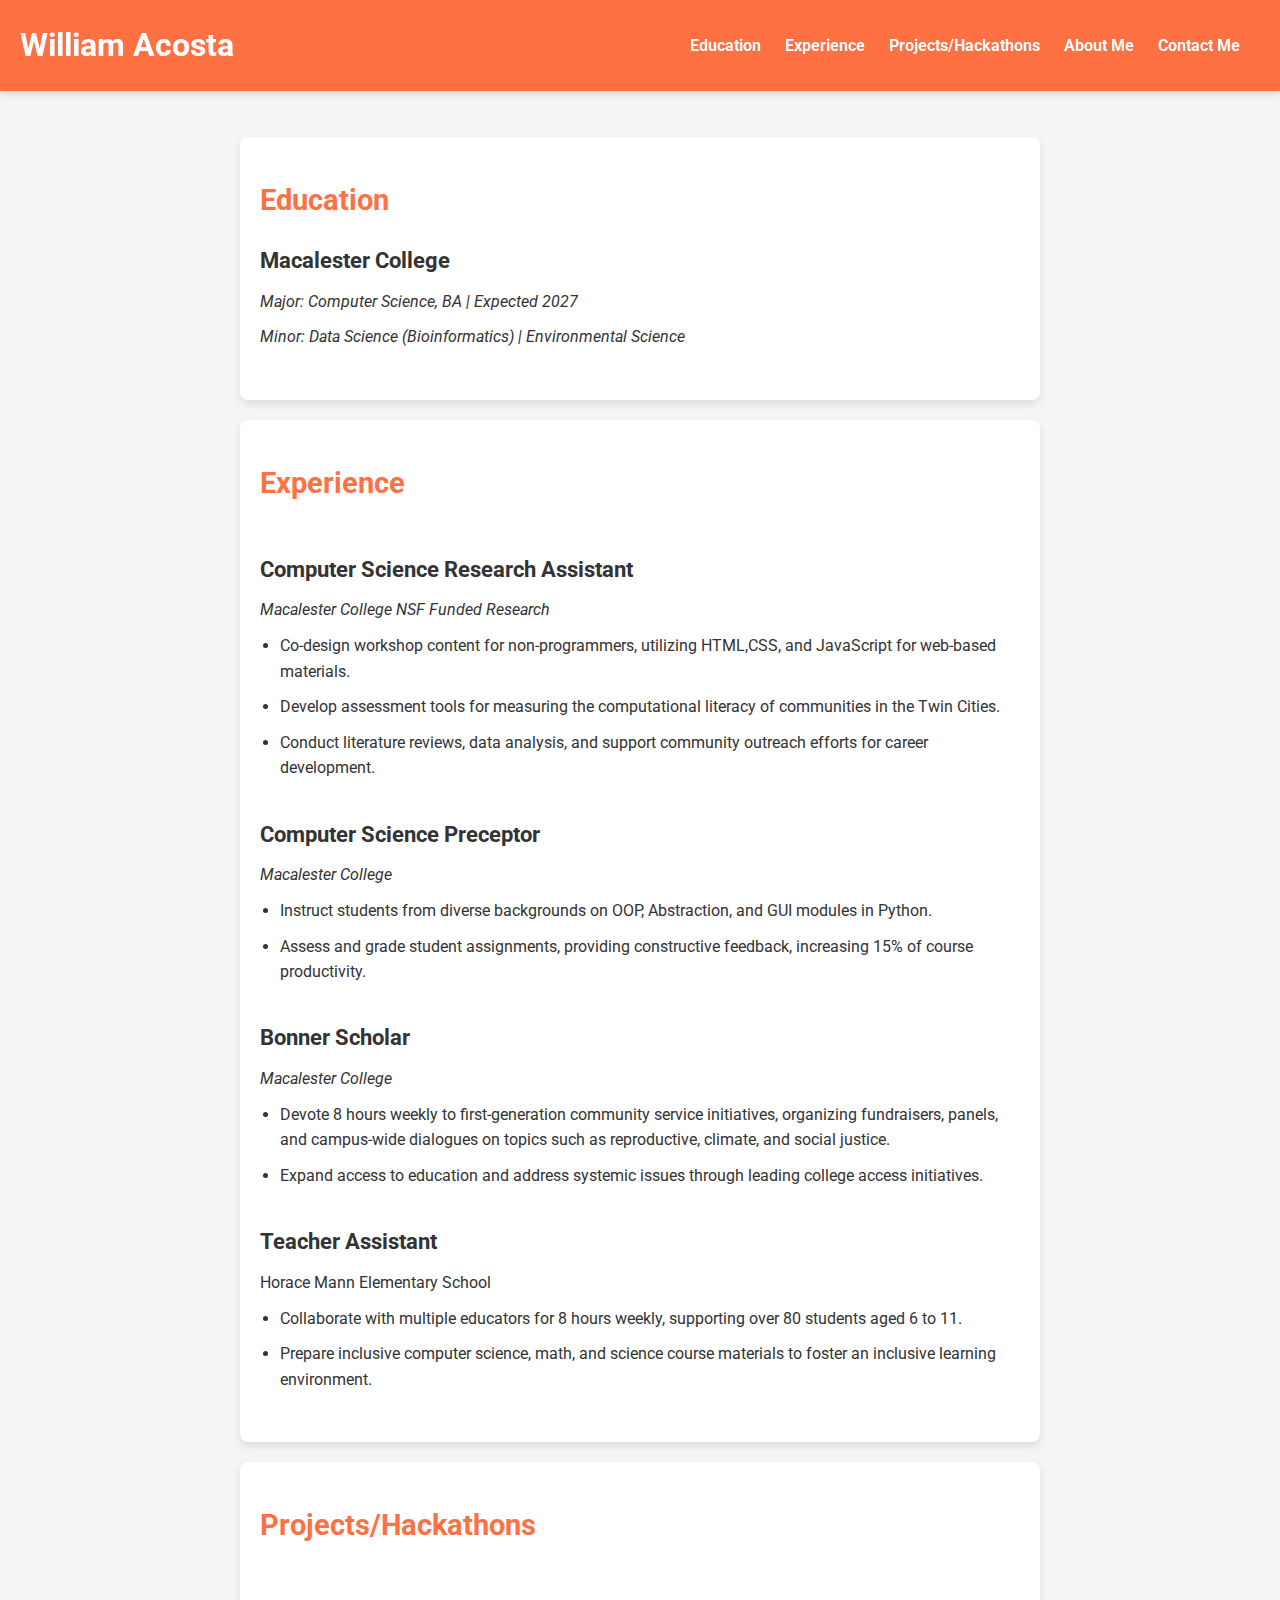
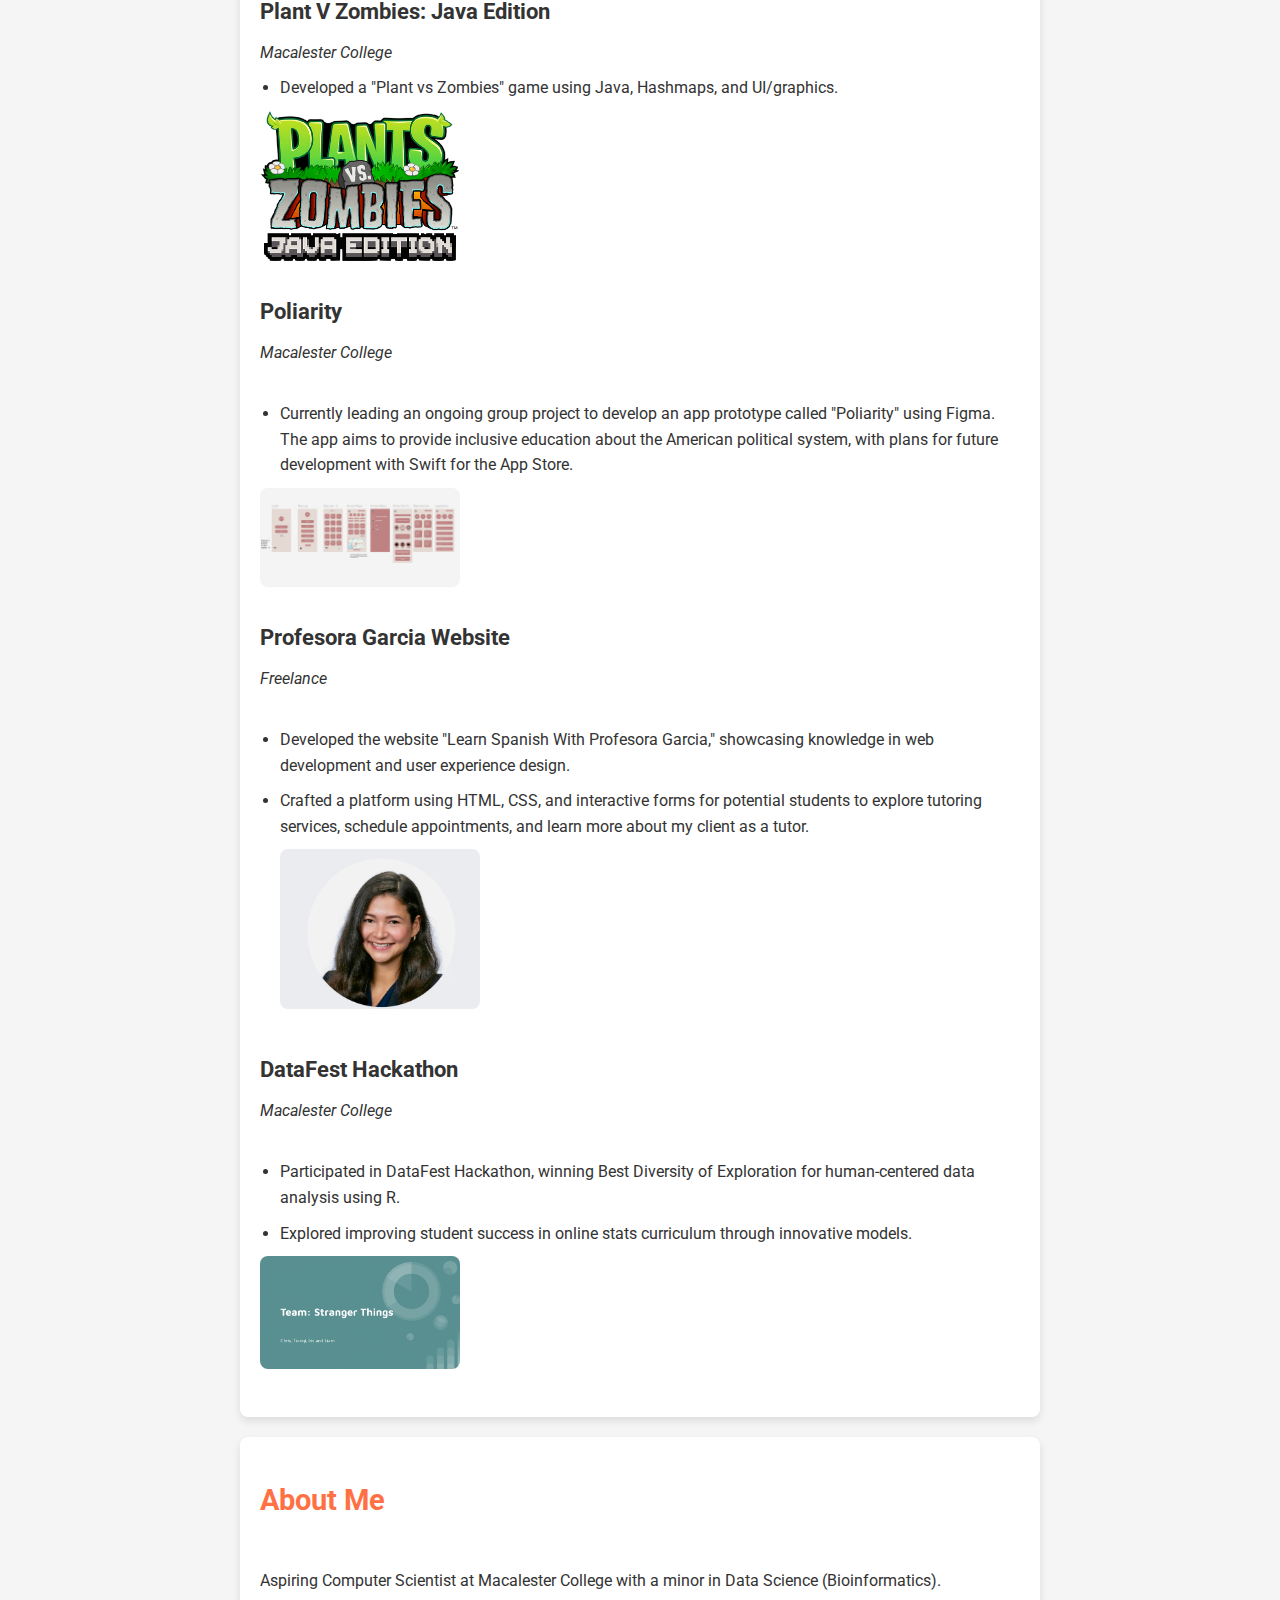
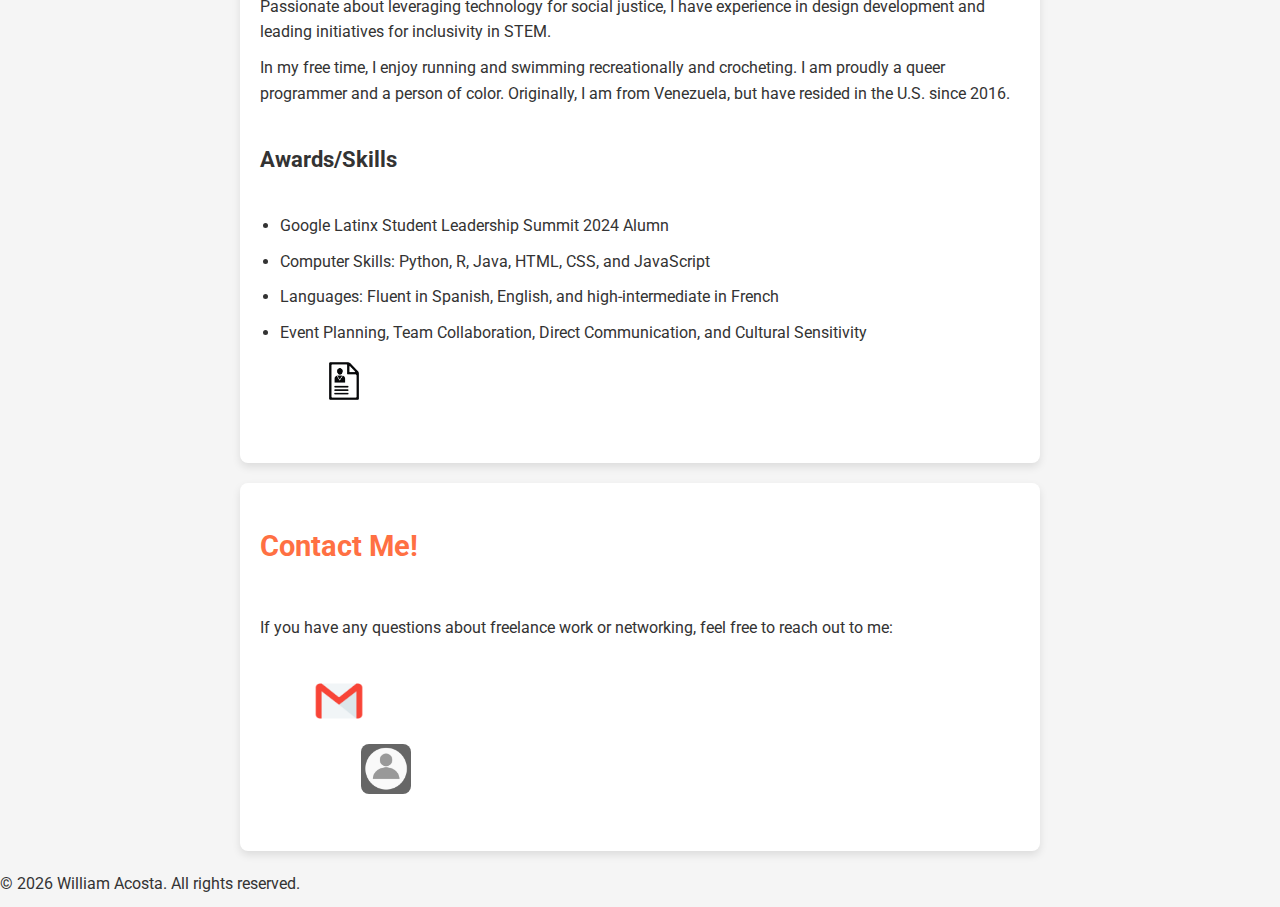
<file: index.html>
<!DOCTYPE html>
<html lang="en">
<head>
    <meta charset="UTF-8">
    <meta name="viewport" content="width=device-width, initial-scale=1.0">
    <title>William Acosta's Portfolio</title>
    <link rel="shortcut icon" href="favicon.ico" type="image/x-icon">
    <link rel="stylesheet" href="style.css">
</head>
<body>
    <header class="header">
        <h1>William Acosta</h1>
        <nav id="links">
            <a href="#education">Education</a>
            <a href="#experience">Experience</a>
            <a href="#projects">Projects/Hackathons</a>
            <a href="#About">About Me</a>
            <a href="#Contact">Contact Me</a>
        </nav>
    </header>
    <br>
    
    <section class="education" id="education">
        <article id="college">
            <h2>Education</h2>
            <h3>Macalester College</h3>
            <p><em>Major: Computer Science, BA | Expected 2027</em></p>
            <p><em>Minor: Data Science (Bioinformatics) | Environmental Science</em></p>
        </article>
    </section>

    <section class="experience" id="experience">
        <h2>Experience</h2>
        <br>
        <article id="research">
            <h3>Computer Science Research Assistant</h3>
            <p><em>Macalester College NSF Funded Research</em></p>
            <ul>
                <li>Co-design workshop content for non-programmers, utilizing HTML,CSS, and JavaScript for web-based materials.</li>
                <li>Develop assessment tools for measuring the computational literacy of communities in the Twin Cities.</li>
                <li>Conduct literature reviews, data analysis, and support community outreach efforts for career development.</li>
            </ul>
        </article>
        <br>
        <article id="preceptor">
            <h3>Computer Science Preceptor</h3>
            <p><em>Macalester College</em></p>
            <ul>
                <li>Instruct students from diverse backgrounds on OOP, Abstraction, and GUI modules in Python.</li>
                <li>Assess and grade student assignments, providing constructive feedback, increasing 15% of course productivity.</li>
            </ul>
        </article>
        <br>
        <article id="bonner">
            <h3>Bonner Scholar</h3>
            <p><em>Macalester College</em></p>
            <ul>
                <li>Devote 8 hours weekly to first-generation community service initiatives, organizing fundraisers, panels, and campus-wide dialogues on topics such as reproductive, climate, and social justice.</li>
                <li>Expand access to education and address systemic issues through leading college access initiatives.</li>
            </ul>
        </article>
        <br>
        <article id="teacher">
            <h3>Teacher Assistant</h3>
            <p>Horace Mann Elementary School</p>
            <ul>
                <li>Collaborate with multiple educators for 8 hours weekly, supporting over 80 students aged 6 to 11.</li>
                <li>Prepare inclusive computer science, math, and science course materials to foster an inclusive learning environment.</li>
            </ul>
        </article>
    </section>

    <section class="projects" id="projects">
        <h2>Projects/Hackathons</h2>
        <br>
        <article id="Plant">
            <h3>Plant V Zombies: Java Edition</h3>
            <p><em>Macalester College</em></p>
            <ul>
                <li>Developed a "Plant vs Zombies" game using Java, Hashmaps, and UI/graphics.</li>
            </ul>
            <a href="https://github.com/mac-comp127-s24-alhashim/project-bryant_luna_liam">
                <img src="GAME_LOGO.png" alt="Plant V Zombies Java Edition Logo" title="Github to game" style="height: auto; width: 200px; object-position: center;">
            </a>
        </article>
        <br>
        <article id="Poliarity">
            <h3>Poliarity</h3>
            <p><em>Macalester College</em></p>
            <br>
            <ul>
                <li>Currently leading an ongoing group project to develop an app prototype called "Poliarity" using Figma. The app aims to provide inclusive education about the American political system, with plans for future development with Swift for the App Store.</li>
            </ul>
            <a href="https://www.figma.com/design/T5nmx5K7IVaNefcen1tGMG/Poliarity?node-id=0-1&t=6JmGiAYo9XjTj6Fl-0"><img src="poliarity.png" alt="image of poliarity prototype" title="Figma" style="height: auto; width: 200px;">
            </a>
        </article>
        <br>
        <article id="Genesis">
            <h3>Profesora Garcia Website</h3>
            <p><em>Freelance</em></p>
            <br>
            <ul>
                <li>Developed the website "Learn Spanish With Profesora Garcia," showcasing knowledge in web development and user experience design.</li>
                <li>Crafted a platform using HTML, CSS, and interactive forms for potential students to explore tutoring services, schedule appointments, and learn more about my client as a tutor.</li>
                <a href="https://learnspanishwithprofesoragarcia.netlify.app/">
                    <img src="genesis.JPEG" alt="Picture of Profesora Garcia" title="Link to Profesora Garcia's website" style="height: auto; width: 200px;">
                </a>
            </ul>
        </article>
        <br>
        <article id="datafest">
            <h3>DataFest Hackathon</h3>
            <p><em>Macalester College</em></p>
            <br>
            <ul>
                <li>Participated in DataFest Hackathon, winning Best Diversity of Exploration for human-centered data analysis using R.</li>
                <li>Explored improving student success in online stats curriculum through innovative models.</li>
            </ul>
            <a href="https://docs.google.com/presentation/d/1VEEB8w2tbjC_o-qZXDjU0Ao9h4Sf14ZbnFdKtHwKN4c/edit?usp=sharing">
                <img src="datafest.png" alt="picture of datafest slides" style="height: auto;" width="200px">
            </a>
        </article>
    </section>

    <section class="About Me" id="About">
        <h2>About Me</h2>
        <br>
        <p id="bio" class="bio">
            Aspiring Computer Scientist at Macalester College with a minor in Data Science (Bioinformatics). Passionate about leveraging technology for social justice, I have experience in design development and leading initiatives for inclusivity in STEM.
        </p>
        <p class="bio">
            In my free time, I enjoy running and swimming recreationally and crocheting. I am proudly a queer programmer and a person of color. Originally, I am from Venezuela, but have resided in the U.S. since 2016.
        </p>
        <br>
        <h3>Awards/Skills</h3>
        <br>
        <ul>
            <li> Google Latinx Student Leadership Summit 2024 Alumn</li>
            <li>Computer Skills: Python, R, Java, HTML, CSS, and JavaScript  </li> 
            <li> Languages: Fluent in Spanish, English, and high-intermediate in French</li>
             <li>Event Planning, Team Collaboration, Direct Communication, and Cultural Sensitivity</li>    
        </ul>

        <nav><p> <a href="https://docs.google.com/document/d/11T935mzlefxQa1NY7DrLAcGLdvRJfEs0f-jii7rmDQA/edit?usp=sharing"> Resume<img src="resume.jpeg" alt="resume logo" style="height: auto; width: 50px;"></a></p></nav>
    </section>

    <section class="Contact" id="Contact">
       <h2>Contact Me!</h2>
       <br>
       <p>If you have any questions about freelance work or networking, feel free to reach out to me:</p>
       <br>
       <nav>
            <p><a href="mailto:wacostal@macalester.edu" target="_blank"> <em>EMAIL:</em> <img src="email.webp" alt="email icon" style="height: auto; width: 50px;"></a></p>
            <p><a href="contact.html" target="_blank">Contact Form <img src="contact.webp" alt="contact logo" style="height: auto; width: 50px;"></a></p>
        </nav>
    </section>
    <footer>
        <p>&copy; <span id="year"></span> William Acosta. All rights reserved.</p>
    </footer>

        <script src="script.js"></script>
</body>
</html>
</file>
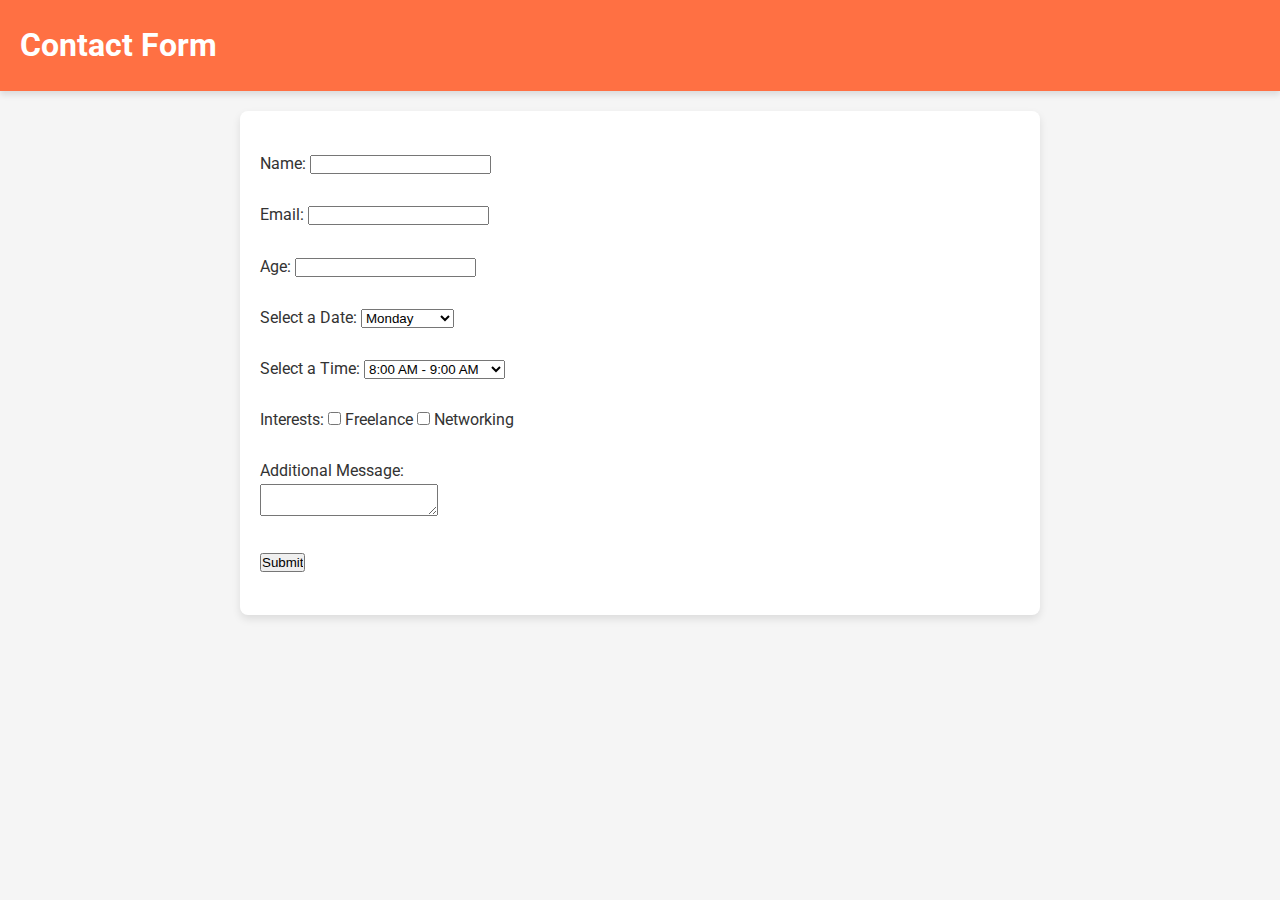
<file: contact.html>
<!DOCTYPE html>
<html lang="en">
<head>
    <meta charset="UTF-8">
    <meta name="viewport" content="width=device-width, initial-scale=1.0">
    <title>Document</title>
    <link rel="stylesheet" href="style.css">
</head>
<body>
    <header class="header">
        <h1>Contact Form</h1>
    </header>
    <section>
    <form name="Schedule Appointment" method="POST" data-netlify="true">

        <label for="name">Name:</label>
        <input type="text" id="name" name="name" required>
        <br>

        <br>
        <label for="email">Email:</label>
        <input type="email" id="email" name="email" required>
        <br>

        <br>
        <label for="age">Age:</label>
        <input type="number" id="age" name="age" required>
        <br>
        
        <br>
        <label for="date">Select a Date:</label>
        <select id="date" name="date" required>
            <option value="monday">Monday</option>
            <option value="tuesday">Tuesday</option>
            <option value="wednesday">Wednesday</option>
            <option value="thursday">Thursday</option>
            <option value="friday">Friday</option>
        </select>
        <br>
      
        <br>
        <label for="time">Select a Time:</label>
        <select id="time" name="time" required>
            <option value="8-9">8:00 AM - 9:00 AM</option>
            <option value="9-10">9:00 AM - 10:00 AM</option>
            <option value="17-18">5:00 PM - 6:00 PM</option>
            <option value="19-20">7:00 PM - 8:00 PM</option>
        </select>
        <br>
        
        <br>
        <label for="interests">Interests:</label>

        <input type="checkbox" id="freelance" name="interests[]" value="freelance">
        <label for="freelance">Freelance</label>
        
        <input type="checkbox" id="networking" name="interests[]" value="networking">
        <label for="networking">Networking</label>
        <br>
        
        <br>
        <label for="message">Additional Message:</label>
        <br>

        <textarea id="message" name="message"></textarea>
        <br>
        
        <br>
        <input type="submit" value="Submit">
            
        </select><br>
    </form>
    </section>
</body>
</html>
</file>
<file: style.css>
@import url('https://fonts.googleapis.com/css2?family=Roboto:wght@400;700&display=swap');

* {
    margin: 0;
    padding: 0;
    box-sizing: border-box;
}

body {
    font-family: 'Roboto', Arial, Helvetica, sans-serif;
    background-color: #f5f5f5;
    color: #333;
    line-height: 1.6;
}

.header {
    background-color: #ff7043;
    padding: 20px;
    box-shadow: 0 4px 6px rgba(0, 0, 0, 0.1);
    position: sticky;
    top: 0;
    z-index: 1000;
}

.header {
    display: flex;
    justify-content: space-between;
    align-items: center;
}

h1 {
    color: #fff;
    margin: 0;
    font-size: 2rem;
}

nav #links {
    display: flex;
    justify-content: center;
    align-items: center;
}

nav a {
    color: #fff;
    text-decoration: none;
    margin-right: 20px;
    font-weight: bold;
    transition: color 0.3s;
}

nav a:hover {
    color: #ffcc80;
}

section {
    padding: 40px 20px;
    margin: 20px auto;
    background-color: #fff;
    border-radius: 8px;
    box-shadow: 0 4px 8px rgba(0, 0, 0, 0.1);
    max-width: 800px;
}

h2 {
    font-size: 1.8rem;
    margin-bottom: 20px;
    color: #ff7043;
}

h3 {
    font-size: 1.4rem;
    margin-bottom: 10px;
    color: #333;
}

p, ul, li {
    margin-bottom: 10px;
}

ul {
    padding-left: 20px;
    list-style: disc;
}

a img {
    width: 200px;
    height: auto;
    border-radius: 8px;
    transition: transform 0.3s;
}

a img:hover {
    transform: scale(1.05);
}

.about .container, .contact .container {
    max-width: 800px;
    margin: auto;
    padding: 20px;
}

.contact img {
    vertical-align: middle;
    margin-right: 10px;
}

@media (max-width: 768px) {
    .header .container {
        flex-direction: column;
    }

    nav a {
        margin: 10px 0;
    }

    section {
        padding: 20px;
    }
    
}

.fade-in {
    opacity: 0;
    transform: translateY(20px);
    transition: opacity 0.5s ease, transform 0.5s ease;
}

.fade-in.show {
    opacity: 1;
    transform: translateY(0);
}
</file>
